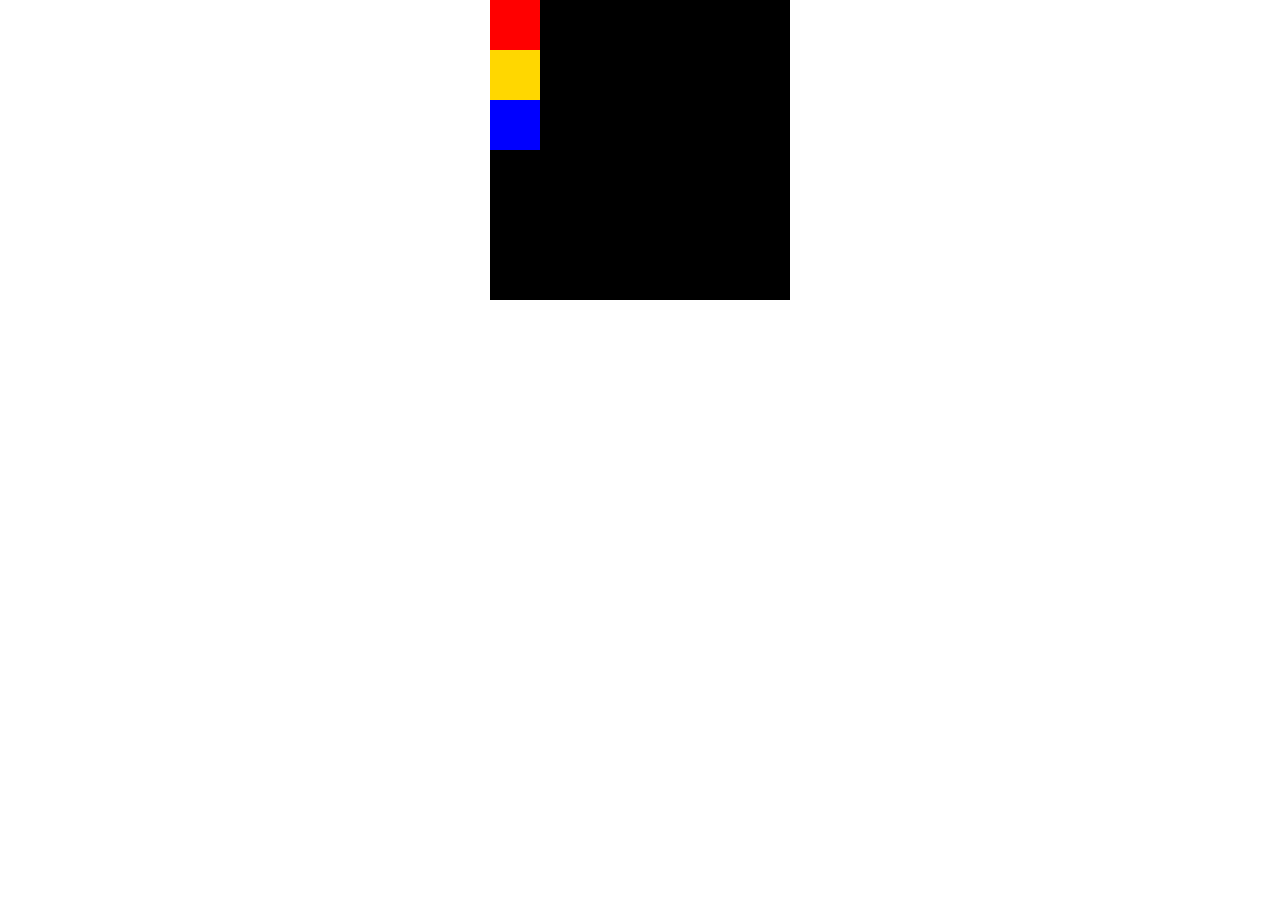
<file: Bổ sung CSS/index.html>
<!DOCTYPE html>
<html lang="en">
<head>
    <meta charset="UTF-8">
    <meta name="viewport" content="width=device-width, initial-scale=1.0">
    <meta http-equiv="X-UA-Compatible" content="ie=edge">
    <title>Document</title>
    <link rel="stylesheet" href="css/style.css">
</head>
<body>
    <!-- position -->
    <div class="list-box">
        <div class="box1"></div>
        <div class="box2"></div>
        <div class="box3"></div>
    </div>
</body>
</html>
</file>
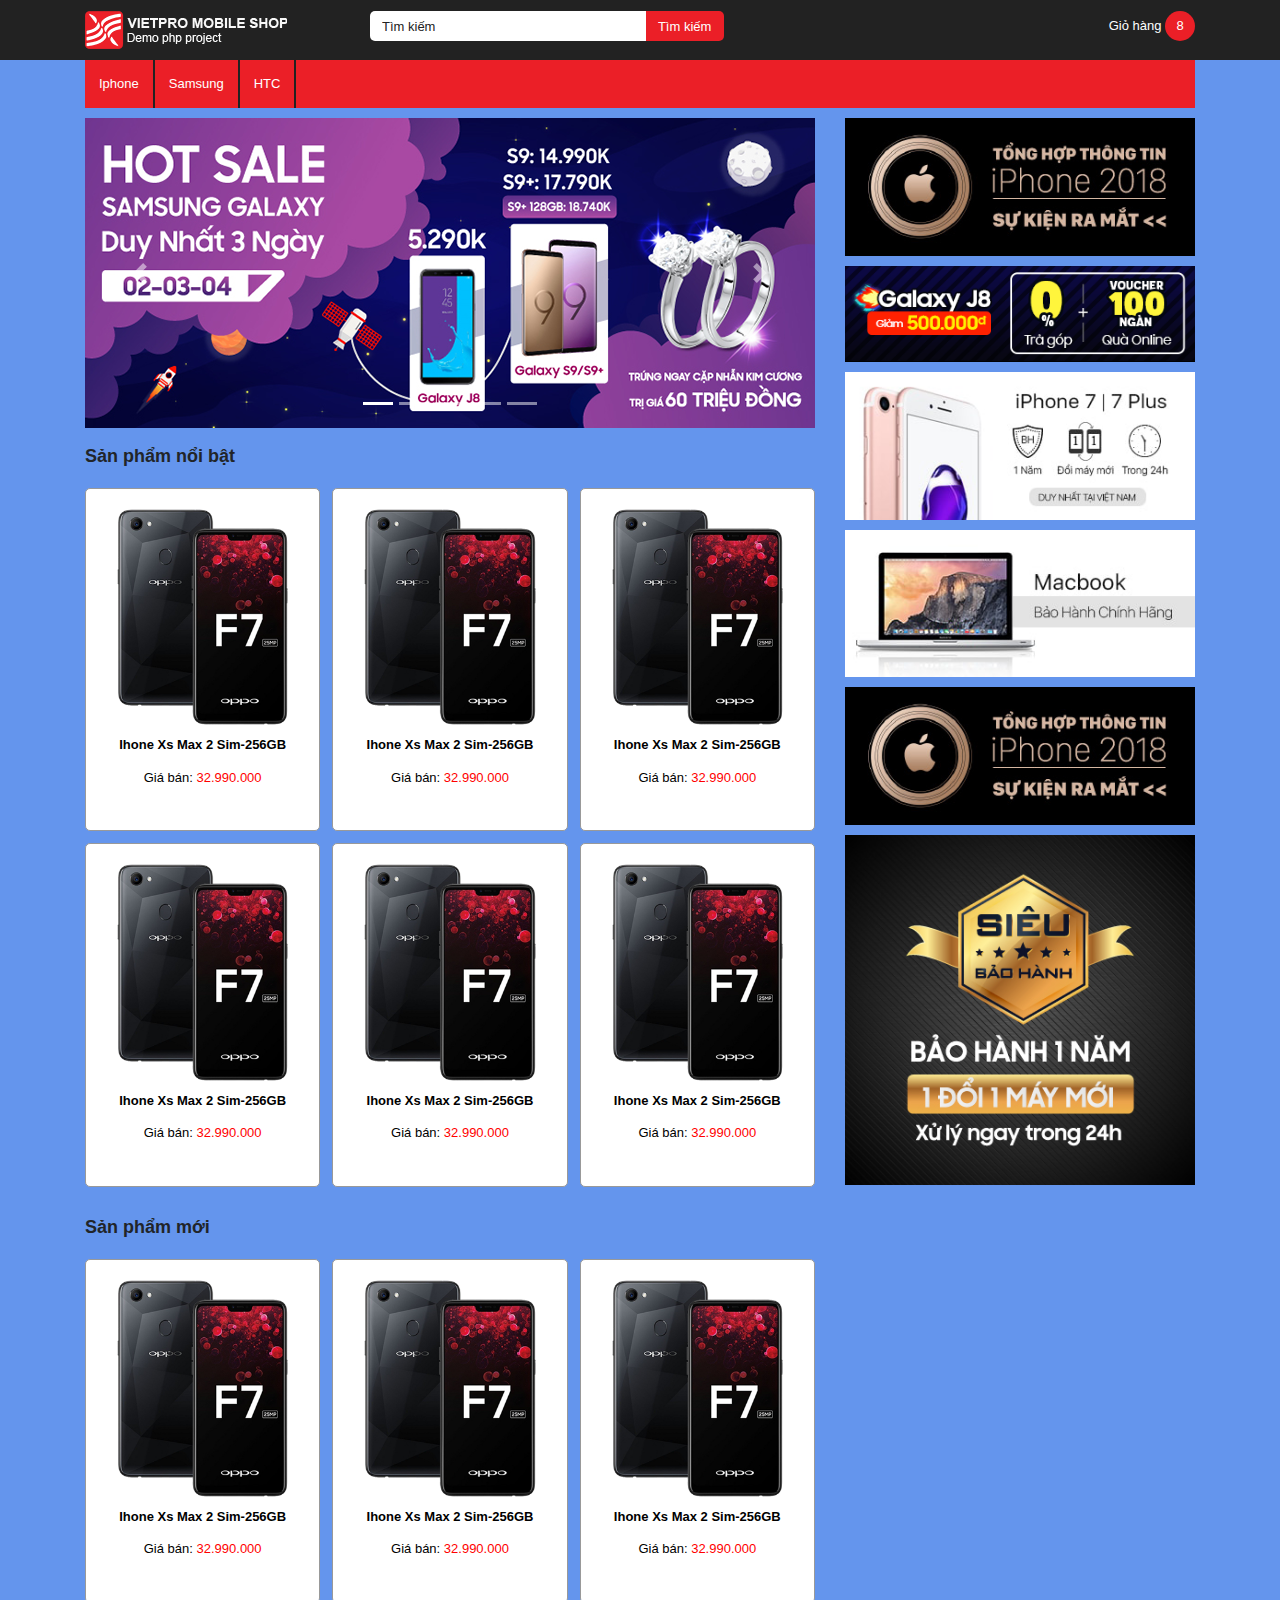
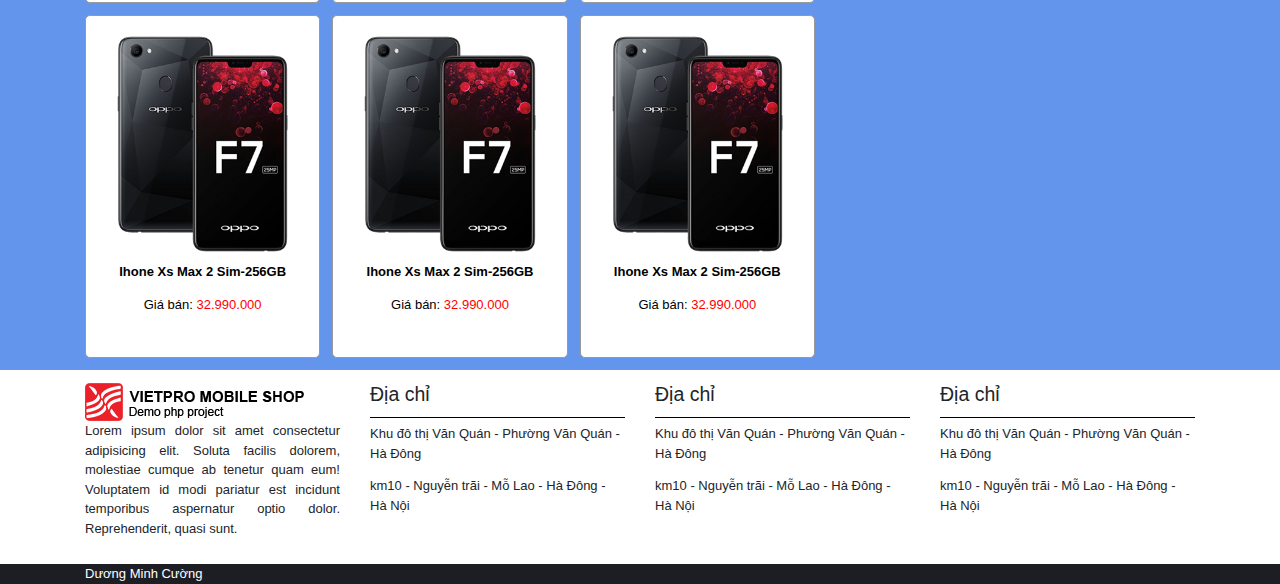
<file: Thực hành/THUC_HANH_BOOTSTRAP_2/index.html>
<!DOCTYPE html>
<html lang="en">

<head>
    <meta charset="UTF-8">
    <meta name="viewport" content="width=device-width, initial-scale=1.0">
    <meta http-equiv="X-UA-Compatible" content="ie=edge">
    <title>Document</title>
    <link rel="stylesheet" href="css/bootstrap.min.css">
    <link rel="stylesheet" href="css/style.css">
    <link rel="stylesheet" href="css/reponsive.css">
</head>

<body>
    <header>
        <div class="container">
            <div class="row">
                <div class="col-lg-3 col-md-12">
                    <div id="logo">
                        <img src="images/logo.png">
                    </div>
                </div>
                <div class="col-lg-7 col-md-8">
                    <div id="search">
                        <input type="text" placeholder="Tìm kiếm">
                        <button class="text-white" type="submit">Tìm kiếm</button>
                    </div>
                </div>
                <div class="col-lg-2 col-md-4">
                    <div id="sup-cart" class="text-white">
                        Giỏ hàng <span>8</span>
                    </div>
                </div>
            </div>
        </div>
    </header>


    <!-- Menu -->

    <div class="container">
        <nav class="no-padding navbar navbar-expand-lg navbar-light mau-1">
            <a class="navbar-brand text-white text-menu" href="#">Menu</a>
            <button class="navbar-toggler" type="button" data-toggle="collapse" data-target="#navbarNav"
                aria-controls="navbarNav" aria-expanded="false" aria-label="Toggle navigation">
                <span class="navbar-toggler-icon"></span>
            </button>
            <div class="collapse navbar-collapse" id="navbarNav">
                <ul class="navbar-nav">
                    <li class="nav-item active">
                        <a class="nav-link text-white" href="#">Iphone <span class="sr-only">(current)</span></a>
                    </li>
                    <li class="nav-item">
                        <a class="nav-link text-white" href="#">Samsung</a>
                    </li>
                    <li class="nav-item">
                        <a class="nav-link text-white" href="#">HTC</a>
                    </li>
                </ul>
            </div>
        </nav>
    </div>
    <!-- Main -->
    <div class="container">
        <div class="row">
            <div class="col-lg-8">
                <div id="slide">
                    <div id="carouselExampleIndicators" class="carousel slide" data-ride="carousel">
                        <ol class="carousel-indicators">
                            <li data-target="#carouselExampleIndicators" data-slide-to="0" class="active"></li>
                            <li data-target="#carouselExampleIndicators" data-slide-to="1"></li>
                            <li data-target="#carouselExampleIndicators" data-slide-to="2"></li>
                            <li data-target="#carouselExampleIndicators" data-slide-to="3"></li>
                            <li data-target="#carouselExampleIndicators" data-slide-to="4"></li>
                        </ol>
                        <div class="carousel-inner">
                            <div class="carousel-item active">
                                <img src="images/slide-1.png" class="d-block w-100" alt="...">
                            </div>
                            <div class="carousel-item">
                                <img src="images/slide-2.png" class="d-block w-100" alt="...">
                            </div>
                            <div class="carousel-item">
                                <img src="images/slide-3.png" class="d-block w-100" alt="...">
                            </div>
                            <div class="carousel-item">
                                <img src="images/slide-4.png" class="d-block w-100" alt="...">
                            </div>
                            <div class="carousel-item">
                                <img src="images/slide-5.png" class="d-block w-100" alt="...">
                            </div>
                        </div>
                        <a class="carousel-control-prev" href="#carouselExampleIndicators" role="button"
                            data-slide="prev">
                            <span class="carousel-control-prev-icon" aria-hidden="true"></span>
                            <span class="sr-only">Previous</span>
                        </a>
                        <a class="carousel-control-next" href="#carouselExampleIndicators" role="button"
                            data-slide="next">
                            <span class="carousel-control-next-icon" aria-hidden="true"></span>
                            <span class="sr-only">Next</span>
                        </a>
                    </div>
                </div>
                <!-- product -->
                <div class="list-product">
                    <h2>Sản phẩm nổi bật</h2>
                </div>
                <div class="row fix-row">
                    <div class="col-lg-4 col-md-6 fix-padding-col">
                        <div class="product">
                            <a href="#">
                                <img src="images/product-1.png">
                                <p><b>Ihone Xs Max 2 Sim-256GB</b></p>
                                <p>Giá bán:<span> 32.990.000</span></p>
                            </a>
                        </div>
                    </div>
                    <div class="col-lg-4 col-md-6 fix-padding-col">
                        <div class="product">
                            <a href="#">
                                <img src="images/product-1.png">
                                <p><b>Ihone Xs Max 2 Sim-256GB</b></p>
                                <p>Giá bán:<span> 32.990.000</span></p>
                            </a>
                        </div>
                    </div>
                    <div class="col-lg-4 col-md-6 fix-padding-col">
                        <div class="product">
                            <a href="#">
                                <img src="images/product-1.png">
                                <p><b>Ihone Xs Max 2 Sim-256GB</b></p>
                                <p>Giá bán:<span> 32.990.000</span></p>
                            </a>
                        </div>
                    </div>
                    <div class="col-lg-4 col-md-6 fix-padding-col">
                        <div class="product">
                            <a href="#">
                                <img src="images/product-1.png">
                                <p><b>Ihone Xs Max 2 Sim-256GB</b></p>
                                <p>Giá bán:<span> 32.990.000</span></p>
                            </a>
                        </div>
                    </div>
                    <div class="col-lg-4 col-md-6 fix-padding-col">
                        <div class="product">
                            <a href="#">
                                <img src="images/product-1.png">
                                <p><b>Ihone Xs Max 2 Sim-256GB</b></p>
                                <p>Giá bán:<span> 32.990.000</span></p>
                            </a>
                        </div>
                    </div>
                    <div class="col-lg-4 col-md-6 fix-padding-col">
                        <div class="product">
                            <a href="#">
                                <img src="images/product-1.png">
                                <p><b>Ihone Xs Max 2 Sim-256GB</b></p>
                                <p>Giá bán:<span> 32.990.000</span></p>
                            </a>
                        </div>
                    </div>
                    
                </div>
                <div class="list-product">
                    <h2>Sản phẩm mới</h2>
                </div>
                <div class="row fix-row">
                    <div class="col-lg-4 col-md-6 fix-padding-col">
                        <div class="product">
                            <a href="#">
                                <img src="images/product-1.png">
                                <p><b>Ihone Xs Max 2 Sim-256GB</b></p>
                                <p>Giá bán:<span> 32.990.000</span></p>
                            </a>
                        </div>
                    </div>
                    <div class="col-lg-4 col-md-6 fix-padding-col">
                        <div class="product">
                            <a href="#">
                                <img src="images/product-1.png">
                                <p><b>Ihone Xs Max 2 Sim-256GB</b></p>
                                <p>Giá bán:<span> 32.990.000</span></p>
                            </a>
                        </div>
                    </div>
                    <div class="col-lg-4 col-md-6 fix-padding-col">
                        <div class="product">
                            <a href="#">
                                <img src="images/product-1.png">
                                <p><b>Ihone Xs Max 2 Sim-256GB</b></p>
                                <p>Giá bán:<span> 32.990.000</span></p>
                            </a>
                        </div>
                    </div>
                    <div class="col-lg-4 col-md-6 fix-padding-col">
                        <div class="product">
                            <a href="#">
                                <img src="images/product-1.png">
                                <p><b>Ihone Xs Max 2 Sim-256GB</b></p>
                                <p>Giá bán:<span> 32.990.000</span></p>
                            </a>
                        </div>
                    </div>
                    <div class="col-lg-4 col-md-6 fix-padding-col">
                        <div class="product">
                            <a href="#">
                                <img src="images/product-1.png">
                                <p><b>Ihone Xs Max 2 Sim-256GB</b></p>
                                <p>Giá bán:<span> 32.990.000</span></p>
                            </a>
                        </div>
                    </div>
                    <div class="col-lg-4 col-md-6 fix-padding-col">
                        <div class="product">
                            <a href="#">
                                <img src="images/product-1.png">
                                <p><b>Ihone Xs Max 2 Sim-256GB</b></p>
                                <p>Giá bán:<span> 32.990.000</span></p>
                            </a>
                        </div>
                    </div>
                    
                </div>
            </div>

            <div class="col-lg-4">
                <div id="banner">
                    <img src="images/banner-1.png" alt="">
                    <img src="images/banner-2.png" alt="">
                    <img src="images/banner-3.png" alt="">
                    <img src="images/banner-4.png" alt="">
                    <img src="images/banner-5.png" alt="">
                    <img src="images/banner-6.png" alt="">
                </div>
            </div>
        </div>
    </div>
    <!-- Footer -->
    <footer>
        <div class="container">
            <div class="row">
                <div class="col-lg-3 col-md-12 col-sm-12">
                    <div id="logo-footer">
                        <img src="images/logo-footer.png" alt="">
                        <p class="text-justify">
                            Lorem ipsum dolor sit amet consectetur adipisicing elit. Soluta facilis dolorem, molestiae
                            cumque ab tenetur quam eum! Voluptatem id modi pariatur est incidunt temporibus aspernatur
                            optio dolor. Reprehenderit, quasi sunt.
                        </p>
                    </div>
                </div>
                <div class="col-lg-3 col-md-4 col-sm-6">
                    <div class="infor">
                        <h4>Địa chỉ</h4>
                        <p>Khu đô thị Văn Quán - Phường Văn Quán - Hà Đông</p>
                        <p>km10 - Nguyễn trãi - Mỗ Lao - Hà Đông - Hà Nội</p>
                    </div>
                </div>
                <div class="col-lg-3 col-md-4 col-sm-6">
                    <div class="infor">
                        <h4>Địa chỉ</h4>
                        <p>Khu đô thị Văn Quán - Phường Văn Quán - Hà Đông</p>
                        <p>km10 - Nguyễn trãi - Mỗ Lao - Hà Đông - Hà Nội</p>
                    </div>
                </div>
                <div class="col-lg-3 col-md-4 col-sm-6">
                    <div class="infor">
                        <h4>Địa chỉ</h4>
                        <p>Khu đô thị Văn Quán - Phường Văn Quán - Hà Đông</p>
                        <p>km10 - Nguyễn trãi - Mỗ Lao - Hà Đông - Hà Nội</p>
                    </div>
                </div>
            </div>
    </footer>
    <div id="footer-bottom">
        <p class="container">Dương Minh Cường</p>
    </div>
    </div>
    <!-- script -->
    <script src="js/jquery-3.4.1.min.js"></script>
    <script src="js/bootstrap.min.js"></script>
</body>

</html>
</file>
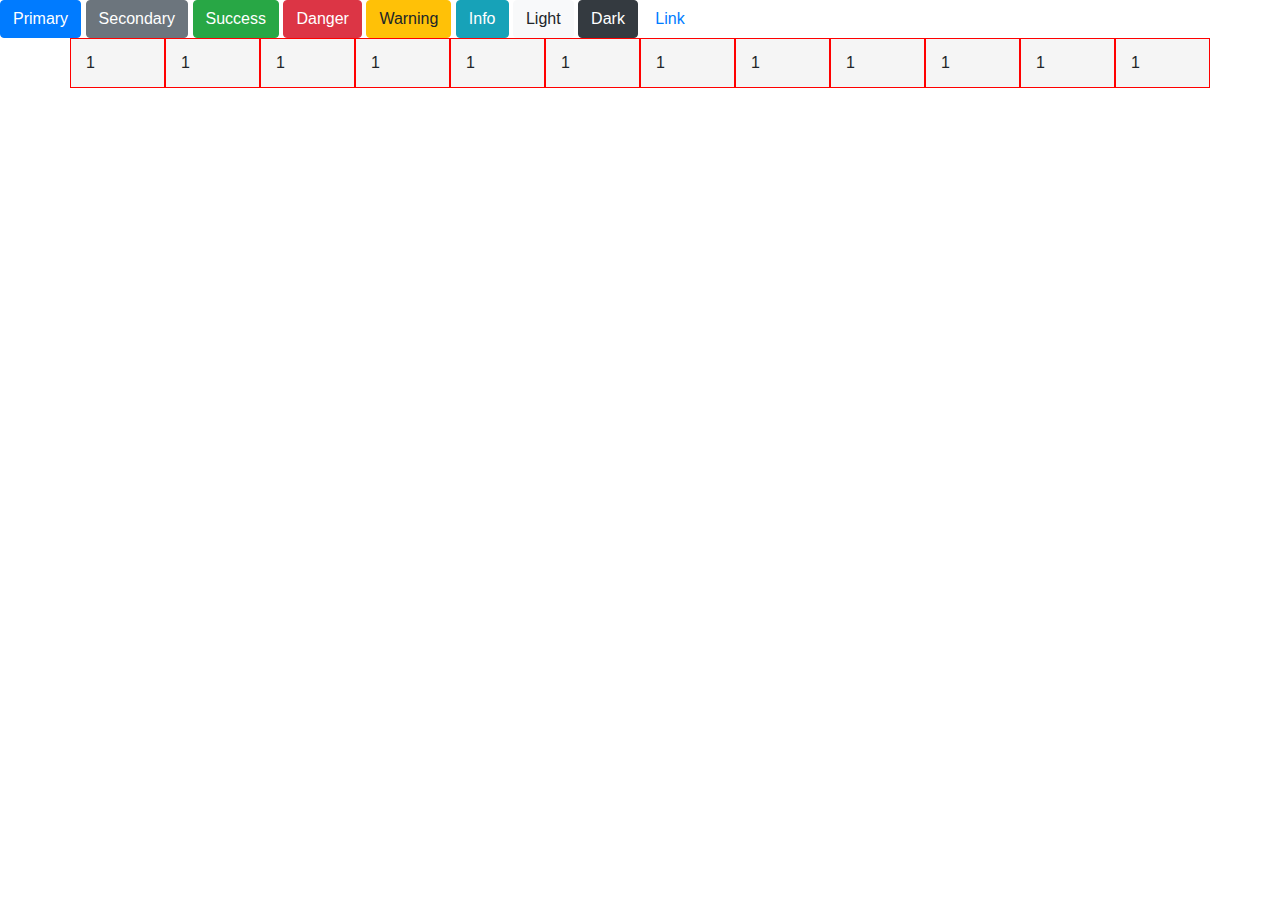
<file: BOOTSTRAP/lý thuyết.html>
<!DOCTYPE html>
<html lang="en">

<head>
    <meta charset="UTF-8">
    <meta name="viewport" content="width=device-width, initial-scale=1.0">
    <meta http-equiv="X-UA-Compatible" content="ie=edge">
    <title>Document</title>
    <link rel="stylesheet" href="css/bootstrap.min.css">
    <link rel="stylesheet" href="css/Style.css">
</head>

<body>
    <button type="button" class="btn btn-primary">Primary</button>
    <button type="button" class="btn btn-secondary">Secondary</button>
    <button type="button" class="btn btn-success">Success</button>
    <button type="button" class="btn btn-danger">Danger</button>
    <button type="button" class="btn btn-warning">Warning</button>
    <button type="button" class="btn btn-info">Info</button>
    <button type="button" class="btn btn-light">Light</button>
    <button type="button" class="btn btn-dark">Dark</button>
    <button type="button" class="btn btn-link">Link</button>
    <div class="container">
        <div class="row">
            <div class="col-lg-1">1</div>
            <div class="col-lg-1">1</div>
            <div class="col-lg-1">1</div>
            <div class="col-lg-1">1</div>
            <div class="col-lg-1">1</div>
            <div class="col-lg-1">1</div>
            <div class="col-lg-1">1</div>
            <div class="col-lg-1">1</div>
            <div class="col-lg-1">1</div>
            <div class="col-lg-1">1</div>
            <div class="col-lg-1">1</div>
            <div class="col-lg-1">1</div>
        </div>
    </div>
</body>

</html>
</file>
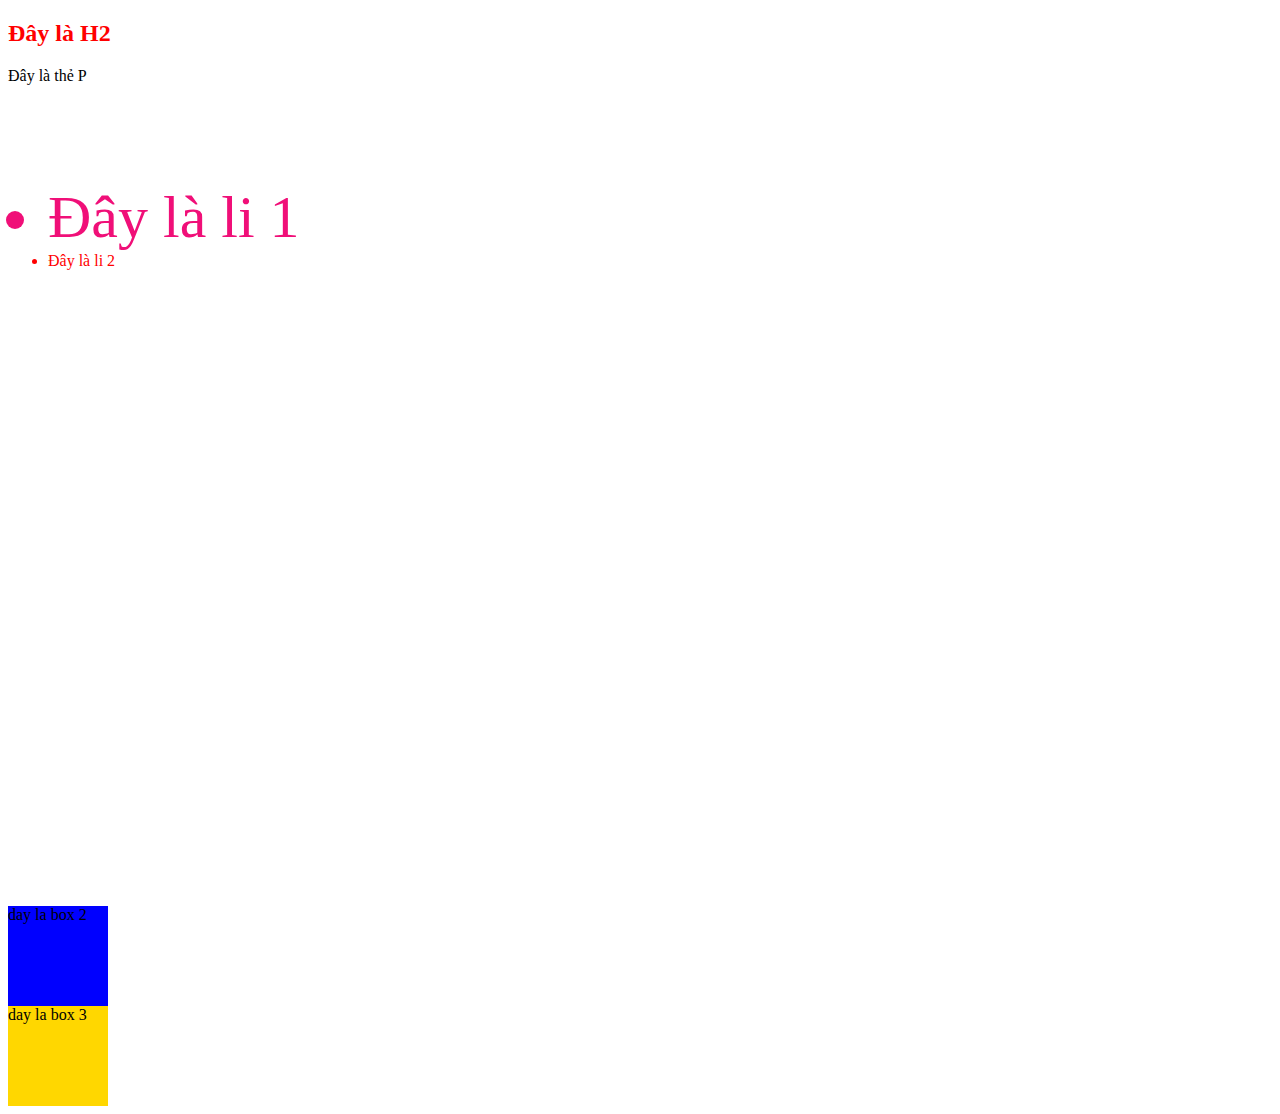
<file: Css cơ bản/lí thuyết.html>
<!DOCTYPE html>
<html lang="vi">

<head>
    <meta charset="UTF-8">
    <meta name="viewport" content="width=device-width, initial-scale=1.0">
    <meta http-equiv="X-UA-Compatible" content="ie=edge">
    <title>Document</title>
    <link rel="stylesheet" href="lý thuyết.css">
</head>

<body>
    <h2 class="mau_do">
        Đây là H2
    </h2>
    <p id="p1" ;class="size_50">
        Đây là thẻ P
    </p>
    <ul>
        <li id="li1">Đây là li 1</li>
        <li class="mau_do">Đây là li 2</li>
    </ul>
    <div class="box1"></div>
    <div class="box2">day la box 2</div>
    <div class="box3">day la box 3</div>
</body>

</html>
</file>
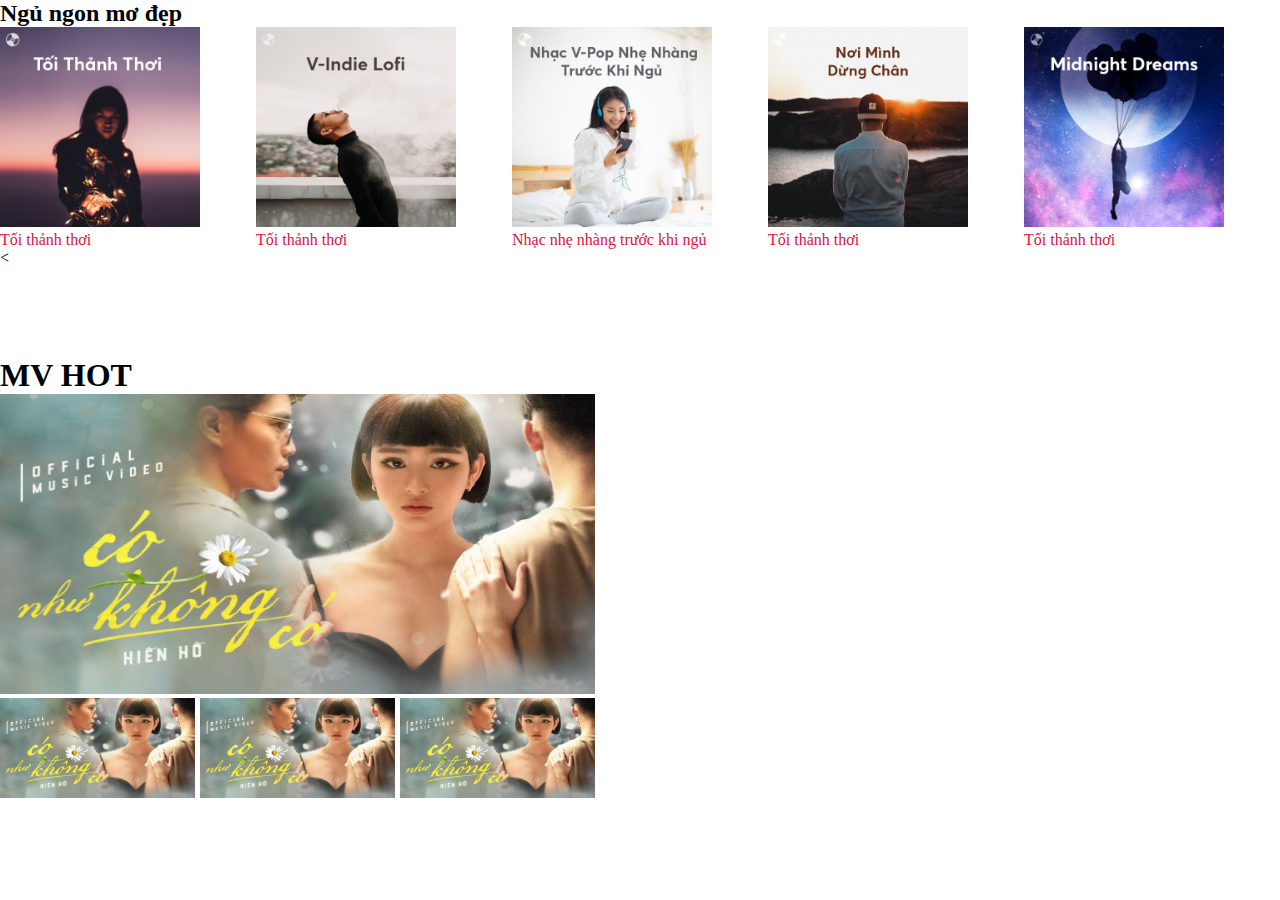
<file: Css cơ bản/thực hành_1.html>
<!DOCTYPE html>
<html lang="en">

<head>
    <meta charset="UTF-8">
    <meta name="viewport" content="width=device-width, initial-scale=1.0">
    <meta http-equiv="X-UA-Compatible" content="ie=edge">
    <title>Document</title>
    <link rel="stylesheet" href="thực hành_1.css">
</head>

<body>
    <h2>Ngủ ngon mơ đẹp</h2>
    <div id="id">
        <font face="times new roman">
            <div class="dinh_dang">
                <image src="../image/anh1.jpg" width="200px" height="200px" />
                <p>Tối thảnh thơi</p>
            </div>

            <div class="dinh_dang">
                <image src="../image/anh2.jpg" width="200px" height="200px">
                    <p>Tối thảnh thơi</p>
            </div>

            <div class="dinh_dang">
                <image src="../image/anh3.jpg" width="200px" height="200px" />
                <p>Nhạc nhẹ nhàng trước khi ngủ</p>
            </div>

            <div class="dinh_dang">
                <image src="../image/anh4.jpg" width="200px" height="200px" />
                <p>Tối thảnh thơi</p>
            </div>

            <div class="dinh_dang">
                <image src="../image/anh5.jpg" width="200px" height="200px" />
                <p>Tối thảnh thơi</p>
        </font>
        </div>
    </div>
    <br>
    <<br><br><br><br><br><br>
        <div id="ok">
            <h1>MV HOT</h1>
            <div>
                <image src="../image/anh6.jpg" width="595px" height="300px">
            </div>
            <div class="oke">
                <image src="../image/anh6.jpg" width="195px" height="100px">
            </div>
            <div class="oke">
                <image src="../image/anh6.jpg" width="195px" height="100px">
            </div>
            <div class="oke">
                <image src="../image/anh6.jpg" width="195px" height="100px">
            </div>
        </div>
</body>

</html>
</file>
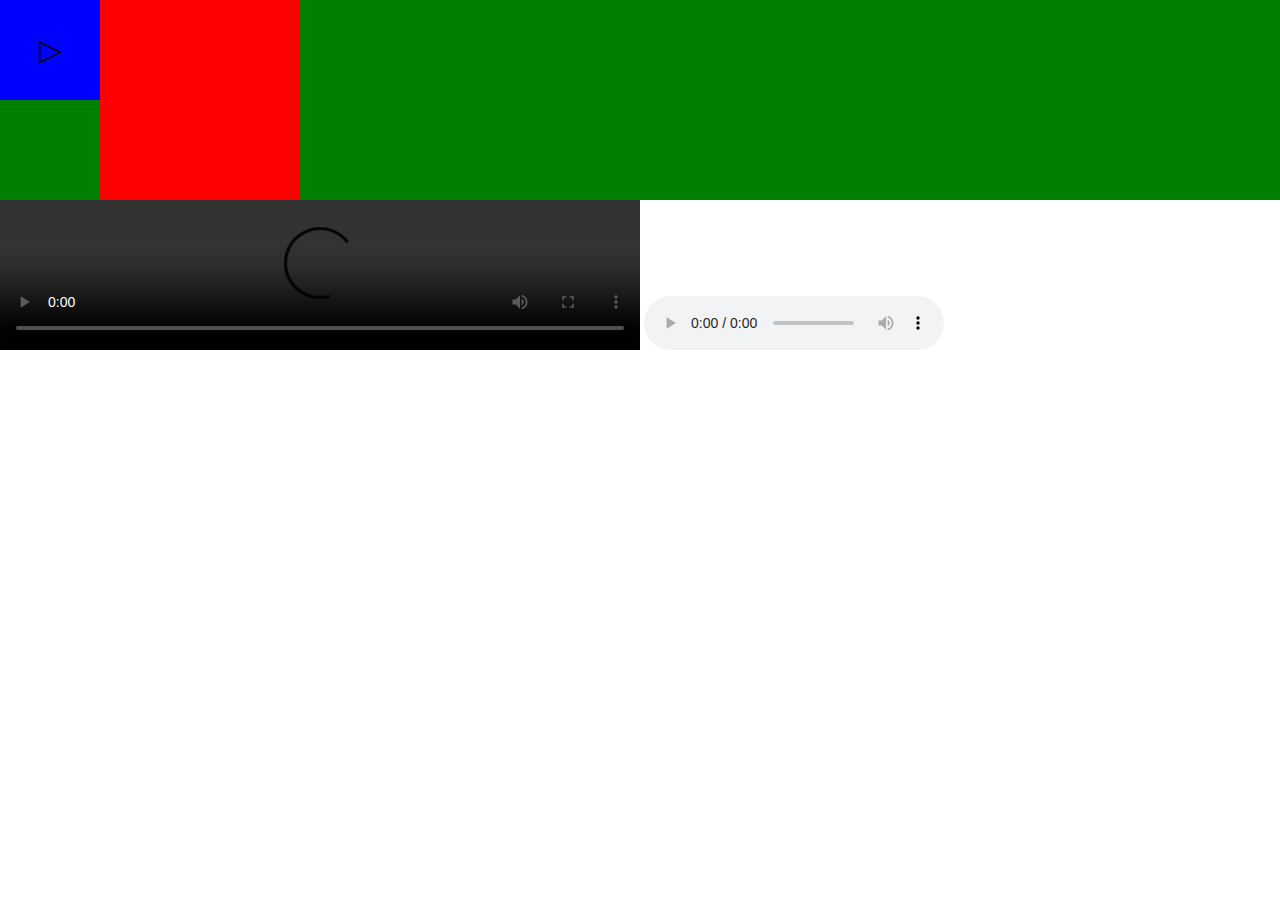
<file: css nâng cao/li_thuyet.html>
<!DOCTYPE html>
<html lang="en">

<head>
    <meta charset="UTF-8">
    <meta name="viewport" content="width=device-width, initial-scale=1.0">
    <meta http-equiv="X-UA-Compatible" content="ie=edge">
    <title>Document</title>
    <link rel="stylesheet" href="css/style.css">
    <link rel="stylesheet" href="css/reponsive.css">
</head>

<body>
    <div class="list-box">
        <div class="box1"><span>▷</span></div>
        <div class="box2"></div>
        <div class="clear-both"></div>
    </div>
    <video controls>
        <source src="https://www.youtube.com/watch?v=g0co7A5wXQg&list=RDMMg0co7A5wXQg&start_radio=1">
    </video>
    <audio controls>
        <source src="https://www.youtube.com/watch?v=g0co7A5wXQg&list=RDMMg0co7A5wXQg&start_radio=1">
    </audio>
</body>

</html>
</file>
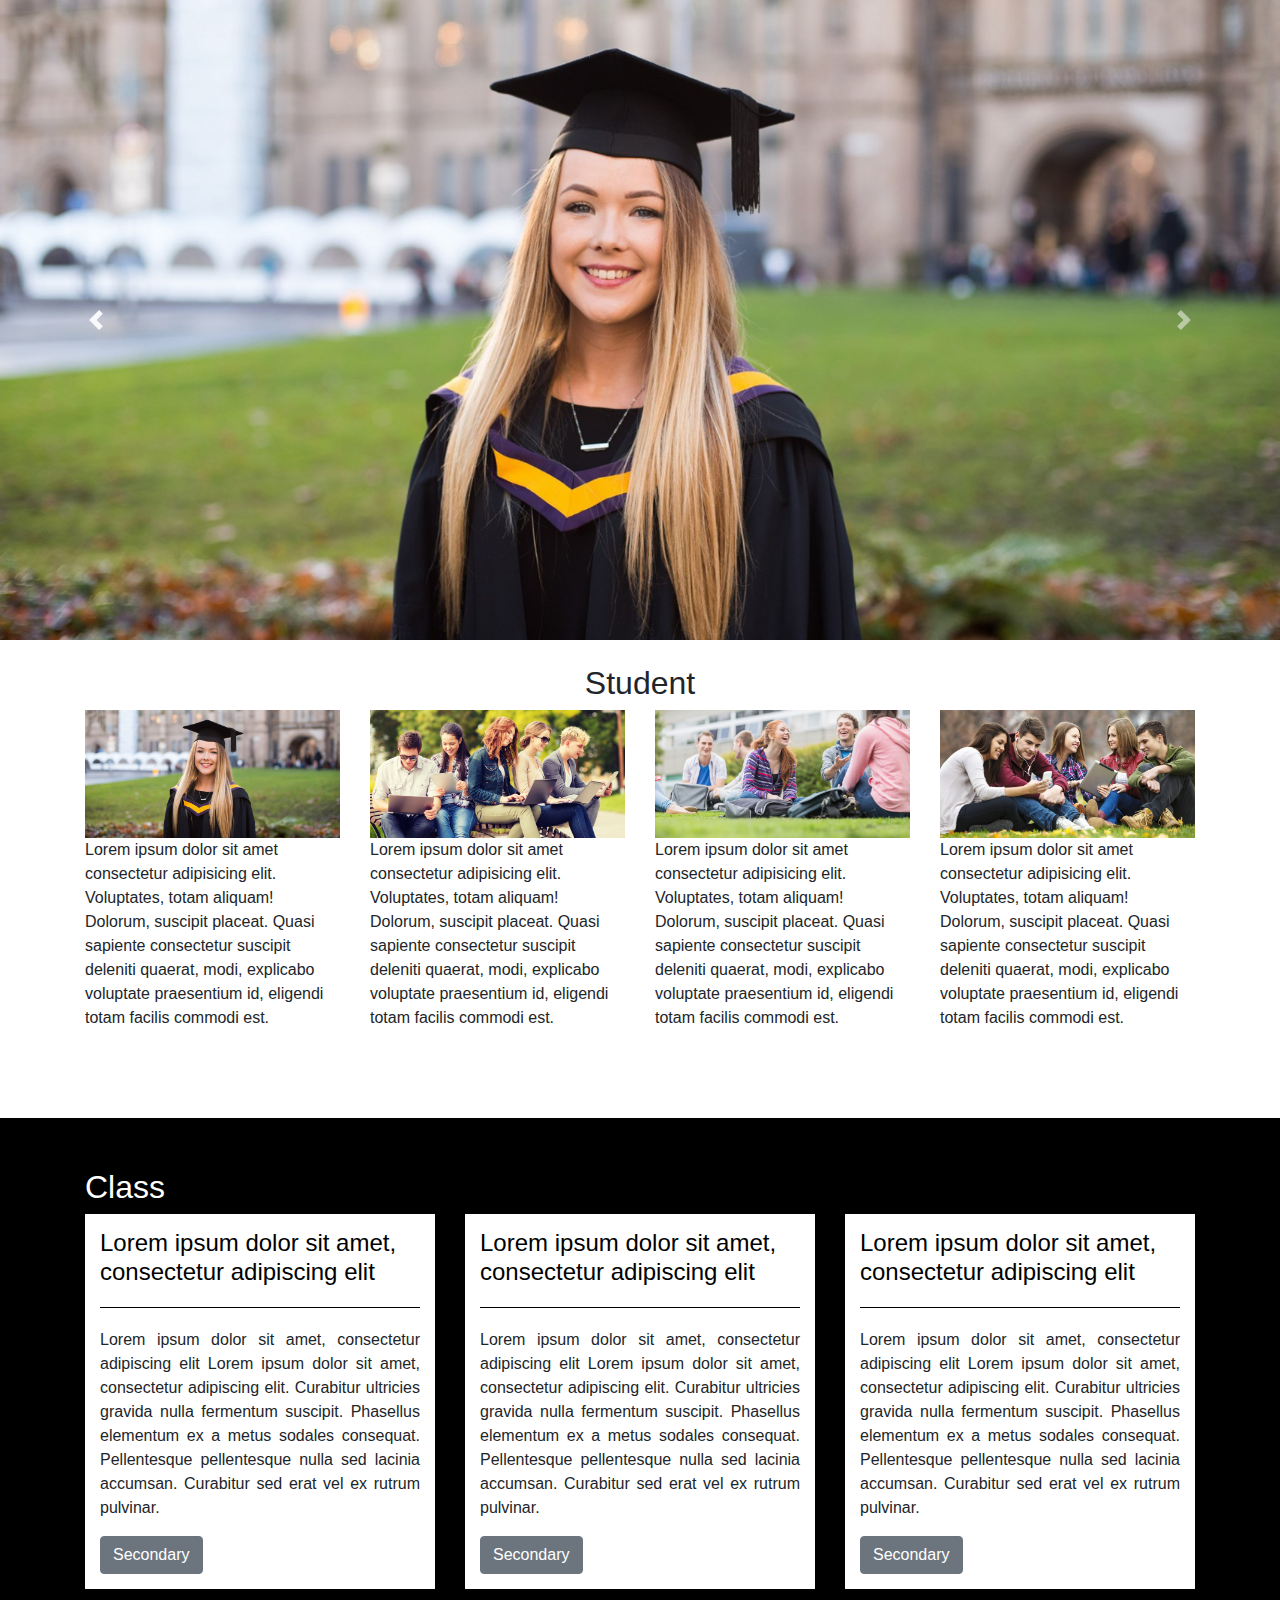
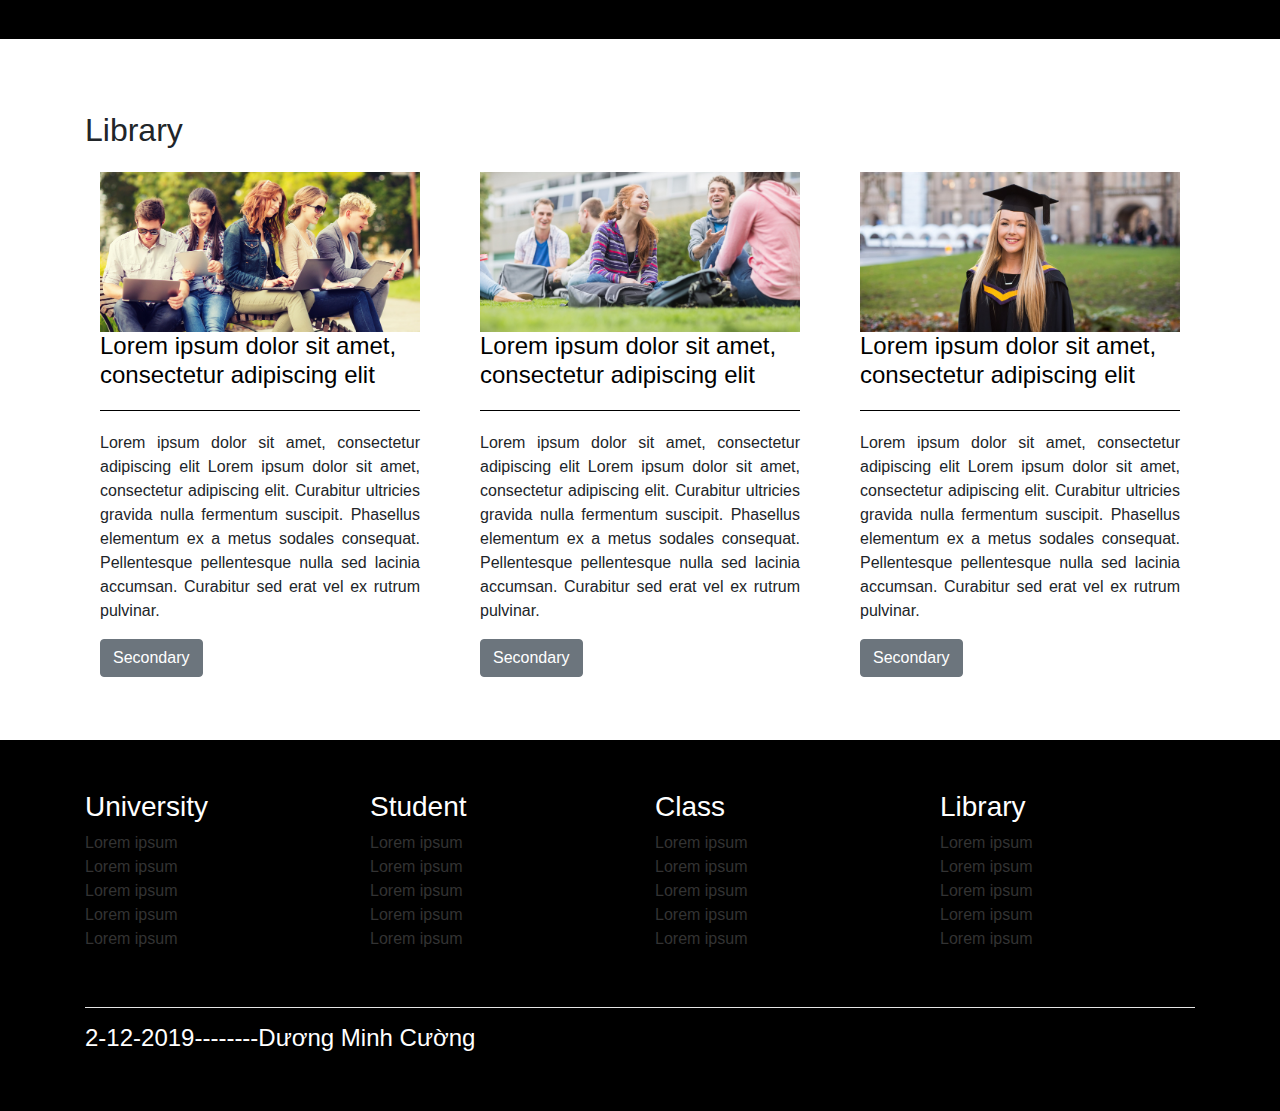
<file: Thực hành/BOOTSTRAP/run.html>
<!DOCTYPE html>
<html lang="vi">

<head>
    <meta charset="UTF-8">
    <meta name="viewport" content="width=device-width, initial-scale=1.0">
    <meta http-equiv="X-UA-Compatible" content="ie=edge">
    <title>Document</title>
    <link rel="stylesheet" href="css/bootstrap.min.css">
    <link rel="stylesheet" href="css/Style.css">
</head>

<body>
    <div id="slide-1">
        <div id="carouselExampleControls" class="carousel slide" data-ride="carousel">
            <div class="carousel-inner">
                <div class="carousel-item active">
                    <img src="images/slide-1.jpg" class="d-block w-100" alt="...">
                </div>
                <div class="carousel-item">
                    <img src="images/slide-2.jpg" class="d-block w-100" alt="...">
                </div>
                <div class="carousel-item">
                    <img src="images/slide-3.jpg" class="d-block w-100" alt="...">
                </div>
            </div>
            <a class="carousel-control-prev" href="#carouselExampleControls" role="button" data-slide="prev">
                <span class="carousel-control-prev-icon" aria-hidden="true"></span>
                <span class="sr-only">Previous</span>
            </a>
            <a class="carousel-control-next" href="#carouselExampleControls" role="button" data-slide="next">
                <span class="carousel-control-next-icon" aria-hidden="true"></span>
                <span class="sr-only">Next</span>
            </a>
        </div>
    </div>
    <br>
    <h2>
        <center>Student</center>
    </h2>
    <div class="container" class="text-center">
        <div class="row">
            <div class="col-lg-3">
                <img class="img-fluid" src="images/slide-1.jpg">
                <p>Lorem ipsum dolor sit amet consectetur adipisicing elit. Voluptates, totam aliquam! Dolorum, suscipit placeat. Quasi sapiente consectetur suscipit deleniti quaerat, modi, explicabo voluptate praesentium id, eligendi totam facilis commodi
                    est.
                </p>
            </div>
            <div class="col-lg-3">
                <img class="img-fluid" src="images/slide-2.jpg">
                <p>Lorem ipsum dolor sit amet consectetur adipisicing elit. Voluptates, totam aliquam! Dolorum, suscipit placeat. Quasi sapiente consectetur suscipit deleniti quaerat, modi, explicabo voluptate praesentium id, eligendi totam facilis commodi
                    est.
                </p>
            </div>
            <div class="col-lg-3">
                <img class="img-fluid" src="images/slide-3.jpg">
                <p>Lorem ipsum dolor sit amet consectetur adipisicing elit. Voluptates, totam aliquam! Dolorum, suscipit placeat. Quasi sapiente consectetur suscipit deleniti quaerat, modi, explicabo voluptate praesentium id, eligendi totam facilis commodi
                    est.
                </p>
            </div>
            <div class="col-lg-3">
                <img class="img-fluid" src="images/slide-4.jpg">
                <p>Lorem ipsum dolor sit amet consectetur adipisicing elit. Voluptates, totam aliquam! Dolorum, suscipit placeat. Quasi sapiente consectetur suscipit deleniti quaerat, modi, explicabo voluptate praesentium id, eligendi totam facilis commodi
                    est.
                </p>
            </div>
        </div>
    </div>
    <br><br><br>
    <!-- ô số 3 -->
    <div id="session-2">
        <div class="container">
            <h2 class="text-white">Class</h2>
            <div class="row">
                <div class="col-lg-4">
                    <div class="box">
                        <a href="">
                            <h4 class="ke-chan">Lorem ipsum dolor sit amet, consectetur adipiscing elit</h4>
                        </a>
                        <p class="text-justify">Lorem ipsum dolor sit amet, consectetur adipiscing elit Lorem ipsum dolor sit amet, consectetur adipiscing elit. Curabitur ultricies gravida nulla fermentum suscipit. Phasellus elementum ex a metus sodales consequat. Pellentesque
                            pellentesque nulla sed lacinia accumsan. Curabitur sed erat vel ex rutrum pulvinar.</p>
                        <button type="button" class="btn btn-secondary">Secondary</button>
                    </div>
                </div>
                <div class="col-lg-4">
                    <div class="box">
                        <a href="">
                            <h4 class="ke-chan">Lorem ipsum dolor sit amet, consectetur adipiscing elit</h4>
                        </a>
                        <p class="text-justify">Lorem ipsum dolor sit amet, consectetur adipiscing elit Lorem ipsum dolor sit amet, consectetur adipiscing elit. Curabitur ultricies gravida nulla fermentum suscipit. Phasellus elementum ex a metus sodales consequat. Pellentesque
                            pellentesque nulla sed lacinia accumsan. Curabitur sed erat vel ex rutrum pulvinar.</p>
                        <button type="button" class="btn btn-secondary">Secondary</button>
                    </div>
                </div>
                <div class="col-lg-4">
                    <div class="box">
                        <a href="">
                            <h4 class="ke-chan">Lorem ipsum dolor sit amet, consectetur adipiscing elit</h4>
                        </a>
                        <p class="text-justify">Lorem ipsum dolor sit amet, consectetur adipiscing elit Lorem ipsum dolor sit amet, consectetur adipiscing elit. Curabitur ultricies gravida nulla fermentum suscipit. Phasellus elementum ex a metus sodales consequat. Pellentesque
                            pellentesque nulla sed lacinia accumsan. Curabitur sed erat vel ex rutrum pulvinar.</p>
                        <button type="button" class="btn btn-secondary">Secondary</button>
                    </div>
                </div>
            </div>
        </div>
    </div>
    <br><br><br>



    <div id="session-3">
        <div class="container">
            <h2>Library</h2>
            <div class="row">
                <div class="col-lg-4">
                    <div class="box">
                        <img class="img-fluid" src="images/slide-2.jpg">
                        <a href="">
                            <h4 class="ke-chan">Lorem ipsum dolor sit amet, consectetur adipiscing elit</h4>
                        </a>
                        <p class="text-justify">Lorem ipsum dolor sit amet, consectetur adipiscing elit Lorem ipsum dolor sit amet, consectetur adipiscing elit. Curabitur ultricies gravida nulla fermentum suscipit. Phasellus elementum ex a metus sodales consequat. Pellentesque
                            pellentesque nulla sed lacinia accumsan. Curabitur sed erat vel ex rutrum pulvinar.</p>
                        <button type="button" class="btn btn-secondary">Secondary</button>
                    </div>
                </div>
                <div class="col-lg-4">
                    <div class="box">
                        <img class="img-fluid" src="images/slide-3.jpg">
                        <a href="">
                            <h4 class="ke-chan">Lorem ipsum dolor sit amet, consectetur adipiscing elit</h4>
                        </a>
                        <p class="text-justify">Lorem ipsum dolor sit amet, consectetur adipiscing elit Lorem ipsum dolor sit amet, consectetur adipiscing elit. Curabitur ultricies gravida nulla fermentum suscipit. Phasellus elementum ex a metus sodales consequat. Pellentesque
                            pellentesque nulla sed lacinia accumsan. Curabitur sed erat vel ex rutrum pulvinar.</p>
                        <button type="button" class="btn btn-secondary">Secondary</button>
                    </div>
                </div>
                <div class="col-lg-4">
                    <div class="box">
                        <img class="img-fluid" src="images/slide-1.jpg">
                        <a href="">
                            <h4 class="ke-chan">Lorem ipsum dolor sit amet, consectetur adipiscing elit</h4>
                        </a>
                        <p class="text-justify">Lorem ipsum dolor sit amet, consectetur adipiscing elit Lorem ipsum dolor sit amet, consectetur adipiscing elit. Curabitur ultricies gravida nulla fermentum suscipit. Phasellus elementum ex a metus sodales consequat. Pellentesque
                            pellentesque nulla sed lacinia accumsan. Curabitur sed erat vel ex rutrum pulvinar.</p>
                        <button type="button" class="btn btn-secondary">Secondary</button>
                    </div>
                </div>
            </div>
        </div>
    </div>



    <br><br>
    <div id="footer">
        <div class="container">
            <div class="row">
                <div class="col-lg-3">
                    <h3 class="text-white">University</h3>
                    <ul>
                        <li><a href="">Lorem ipsum</a></li>
                        <li><a href="">Lorem ipsum</a></li>
                        <li><a href="">Lorem ipsum</a></li>
                        <li><a href="">Lorem ipsum</a></li>
                        <li><a href="">Lorem ipsum</a></li>
                    </ul>
                </div>

                <div class="col-lg-3">
                    <h3 class="text-white">Student</h3>
                    <ul>
                        <li><a href="">Lorem ipsum</a></li>
                        <li><a href="">Lorem ipsum</a></li>
                        <li><a href="">Lorem ipsum</a></li>
                        <li><a href="">Lorem ipsum</a></li>
                        <li><a href="">Lorem ipsum</a></li>
                    </ul>
                </div>

                <div class="col-lg-3">
                    <h3 class="text-white">Class</h3>
                    <ul>
                        <li><a href="">Lorem ipsum</a></li>
                        <li><a href="">Lorem ipsum</a></li>
                        <li><a href="">Lorem ipsum</a></li>
                        <li><a href="">Lorem ipsum</a></li>
                        <li><a href="">Lorem ipsum</a></li>
                    </ul>
                </div>

                <div class="col-lg-3">
                    <h3 class="text-white">Library</h3>
                    <ul>
                        <li><a href="">Lorem ipsum</a></li>
                        <li><a href="">Lorem ipsum</a></li>
                        <li><a href="">Lorem ipsum</a></li>
                        <li><a href="">Lorem ipsum</a></li>
                        <li><a href="">Lorem ipsum</a></li>
                    </ul>
                </div>
            </div>
            <br>
            <hr size="1px" color="white">
            <h4 class="text-white">2-12-2019--------Dương Minh Cường</h4>
        </div>
    </div>




    <script src="js/jquery-3.4.1.min.js"></script>
    <script src="js/bootstrap.min.js"></script>

</body>

</html>
</file>
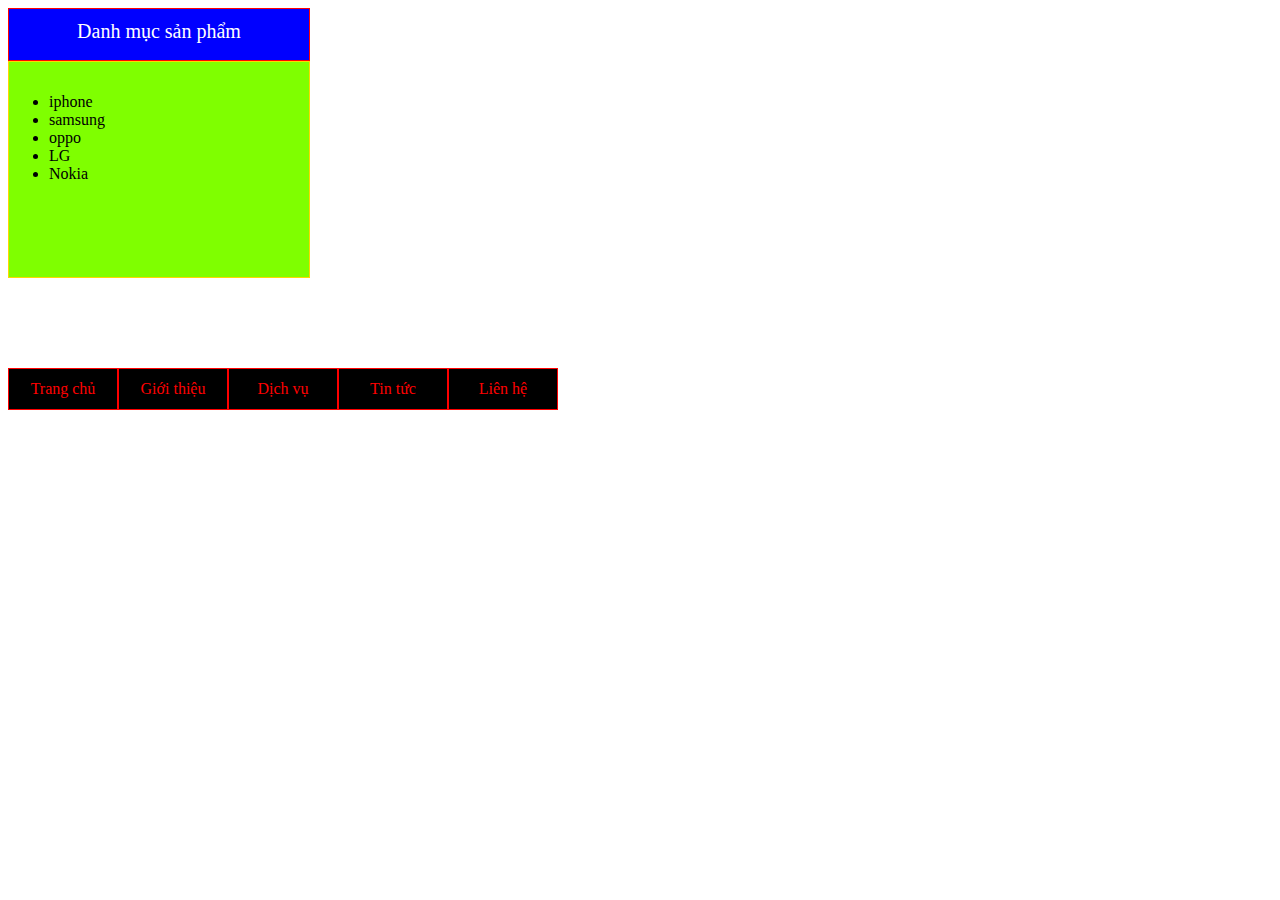
<file: Tự học/CSS/CSS.html>
<!DOCTYPE html>
<html lang="vi">

<head>
    <meta charset="UTF-8">
    <meta name="viewport" content="width=device-width, initial-scale=1.0">
    <meta http-equiv="X-UA-Compatible" content="ie=edge">
    <title>Document</title>
    <link rel="stylesheet" href="CSS.css">
</head>

<body>

    <font face="times new roman">
        <div id="dong1">Danh mục sản phẩm</div>
        <div id="dong2">
            <ul>
                <li>iphone</li>
                <li>samsung</li>
                <li>oppo</li>
                <li>LG</li>
                <li>Nokia</li>
            </ul>

        </div>
        <br><br><br><br><br>
        <div id="dong">
            <div class="menu">Trang chủ</div>
            <div class="menu">Giới thiệu</div>
            <div class="menu">Dịch vụ</div>
            <div class="menu">Tin tức</div>
            <div class="menu">Liên hệ</div>
        </div>
    </font>
</body>

</htmldiv>
</file>
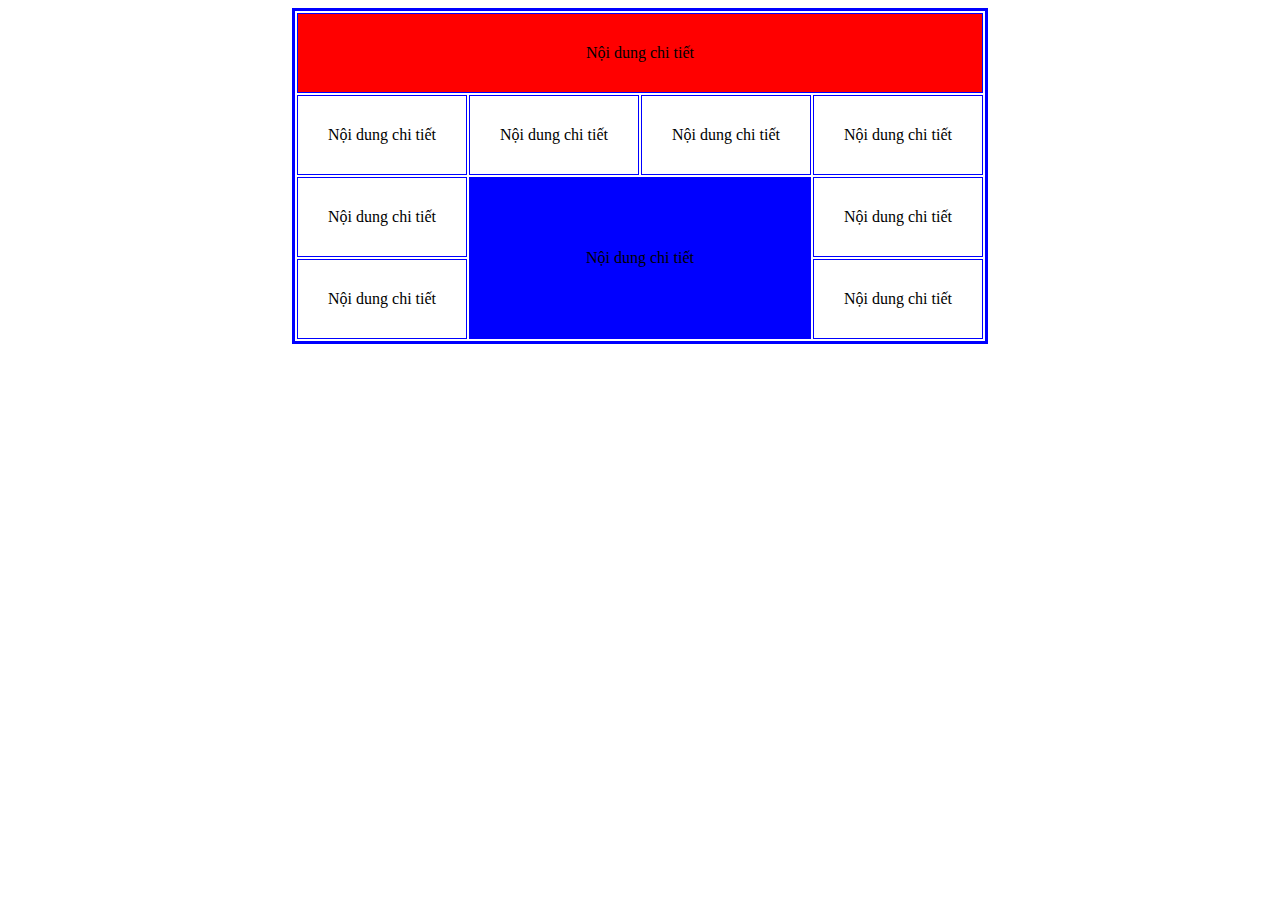
<file: Tự học/html/DeMo/Table.html>
<html>
<head><title>Bảng</title></head>
<body>
<! Bảng 1>
<table wight = "300", height = "300" border="3", bordercolor = "Blue", cellpadding = "30", align = "center">
<tr bgcolor = "red">
    <td colspan="4"><center>Nội dung chi tiết</center></td>
</tr>


<tr>
        <td>Nội dung chi tiết</td>
        <td>Nội dung chi tiết</td>
        <td>Nội dung chi tiết</td>
        <td>Nội dung chi tiết</td>
</tr>


<tr>
    <td>Nội dung chi tiết</td>
    <td colspan="2" rowspan="2" bgcolor="blue"><center>Nội dung chi tiết</center></td>
    <td>Nội dung chi tiết</td>
</tr>


<tr>
        <td>Nội dung chi tiết</td>
        <td>Nội dung chi tiết</td>
</tr>


</table>

</body>
</html>
</file>
<file: Bổ sung CSS/css/style.css>
*{
    padding: 0px;
    margin: 0px;
}
.list-box{
    background-color: black;
    width: 300px;
    height: 300px;
    /* căn giữa */
    margin: 0 auto; 
}
.box1
{

    background-color: red;
    width: 50px;
    height: 50px;
}
.box2
{

    background-color: gold;
    width: 50px;
    height: 50px;
}
.box3
{
    background-color: blue;
    width: 50px;
    height: 50px;
}
</file>
<file: Thực hành/THUC_HANH_BOOTSTRAP_2/css/style.css>
* {
    padding: 0px;
    margin: 0px;
    box-sizing: border-box;
    font-family: Arial, Helvetica, sans-serif;
    font-size: 13px;
}

body {
    background-color: cornflowerblue;
}

img {
    max-width: 100%;
}

a{
    color: black;
}

a:hover{
    text-decoration: none;
}
header {
    background-color: #222;
    /* padding: top right bottom left; */
    padding: 11px 0 11px 0;
}

#search input {
    margin-right: -5px;
    padding-left: 12px;
    height: 30px;
    width: 277px;
    border: none;
    border-radius: 5px 0 0 5px;
}

#search input::placeholder {
    color: #222;
}

#search button {
    height: 30px;
    width: 78px;
    border: none;
    background-color: #EB1F27;
    border-radius: 0 5px 5px 0;
}

#sup-cart span {
    background-color: #EB1F27;
    width: 30px;
    height: 30px;
    display: inline-block;
    border-radius: 50%;
    text-align: center;
    line-height: 30px;
}

.mau-1 {
    background-color: #EB1F27;
}

.text-menu {
    display: none;
}

nav li {
    border-right: 2px solid #222;
}

nav li:hover a {
    background-color: blue;
}

.no-padding {
    padding: 0px;
}

nav a {
    padding: 14px 14px 14px 14px !important;
}

nav {
    margin-bottom: 10px;
}

#banner img {
    margin-bottom: 10px;
}

.infor h4 {
    padding-bottom: 10px;
    border-bottom: 1px solid black;
}

footer {
    background-color: white;
    padding: 13px 0;
}

#footer-bottom {
    background-color: #1d1e24;
    color: white;
}

#footer-bottom p {
    margin-bottom: 0px;
}


/* CSS product */

.list-product h2 {
    padding: 18px 0 14px 0;
    font-size: 18px;
    font-weight: bold;
}
.product{
    background-color: white;
    text-align: center;
    padding: 10px 27px 30px 27px;
    border-radius: 5px;
    border: 1px solid #999;
}
.product-img
{
    width: 124px;
    height: 172px;
}
.product span{
    color: red;
}
.fix-padding-col
{
    padding-left: 6px !important;
    padding-right: 6px !important;
    margin-bottom: 12px;
}
.fix-row{
    padding-left: 9px !important;
    padding-right: 9px !important;
}

#sup-cart
{
    text-align: right;
}
</file>
<file: Thực hành/THUC_HANH_BOOTSTRAP_2/css/reponsive.css>
@media only screen and (max-width:992px)
{
    .text-menu{
        display: block;
    }
    #slide{
        display: none;
    }
    #slide,#banner{
        display: none;
    }
    #logo
    {
        text-align: center;
        padding-bottom: 10px;
    }
    #search input{
        width: 80%;
    }
    #search button{
        width: 20%;
    }
}
@media only screen and (max-width:768px)
{
    .infor
    {
        margin-bottom: 30px;
    }
    #sup-cart
    {
        position: relative;
        right: 16px;
        top: -23px;
    }
    #logo
    {
        text-align: left;
    }
}
</file>
<file: BOOTSTRAP/css/Style.css>
.row>[class^=col-] {
    padding-top: .75rem;
    padding-bottom: .75rem;
    background-color: whitesmoke;
    border: 1px solid red;
}
</file>
<file: Css cơ bản/lý thuyết.css>
#li1 {
    color: rgb(240, 15, 120);
    font-size: 60px;
}

.mau_do {
    color: red;
}

.size_50 {
    font-size: 50px;
}

#p1 {
    height: 100px;
    width: 100px;
}

.box1 {
    height: 600px;
    width: 900px;
    padding: 10px;
    background-image: url(https://file.tinnhac.com/resize/600x-/2019/10/05/20191005102020-187d.jpg);
    background-repeat: no-repeat;
}

.box2 {
    height: 100px;
    width: 100px;
    background-color: blue;
}

.box3 {
    height: 100px;
    width: 100px;
    background-color: gold;
}
</file>
<file: Css cơ bản/thực hành_1.css>
* {
    padding: 0;
    margin: 0;
}

#id {
    width: 100%;
    height: 200px;
}

.dinh_dang {
    float: left;
    width: 20%;
    color: crimson;
}

#ok {
    width: 600px;
    height: 400px;
}

.oke {
    float: left;
    margin-right: 5px;
}
</file>
<file: css nâng cao/css/style.css>
* {
    padding: 0px;
    margin: 0px;
}

img {
    min-width: 100%;
}

.clear-both {
    clear: both;
}


/* .box1:hover {
    background-color: yellow;
    width: 500px;
    height: 500px;
} */

span {
    display: none;
}

.box1:hover span {
    display: block;
}

.box1 {
    background-color: blue;
    width: 100px;
    height: 100px;
    float: left;
    text-align: center;
    line-height: 100px;
    font-size: 30px;
    color: black;
}

.box2 {
    background-color: red;
    width: 200px;
    height: 200px;
    float: left;
}

.list-box {
    background-color: green;
    /* overflow: auto; */
}

video {
    width: 50%;
}
</file>
<file: css nâng cao/css/reponsive.css>
@media only screen and (max-width:500px) {
    .box1 {
        background-color: brown;
        width: 500px;
    }
}
</file>
<file: Thực hành/BOOTSTRAP/css/Style.css>
* {
    margin: 0;
    padding: 0;
    box-sizing: border-box;
}

a {
    color: black;
}


/* .row>[class^=col-] {
    padding-top: .75rem;
    padding-bottom: .75rem;
    background-color: white;
    text-align: center;
} */

#session-2,
#footer {
    background-color: black;
    padding: 50px;
}

.box {
    background-color: white;
    padding: 15px;
}

.ke-chan {
    margin-bottom: 20px;
    padding-bottom: 20px;
    border-bottom: 1px solid black;
}

li {
    list-style: none;
}

li a {
    color: #333;
}
</file>
<file: Tự học/CSS/CSS.css>
#dong1 {
    background-color: blue;
    text-align: center;
    padding-top: 11px;
    width: 300px;
    height: 40px;
    font-size: 20px;
    color: white;
    border-color: red;
    border-width: 1px;
    border-style: solid;
}

#dong2 {
    padding-top: 15px;
    background-color: chartreuse;
    width: 300px;
    height: 200px;
    border: gold 1px solid;
}

.menu {
    background-color: black;
    float: left;
    color: red;
    width: 18%;
    line-height: 40px;
    text-align: center;
    border: red 1px solid;
}

#dong {
    width: 600px;
    height: 100px;
}
</file>
